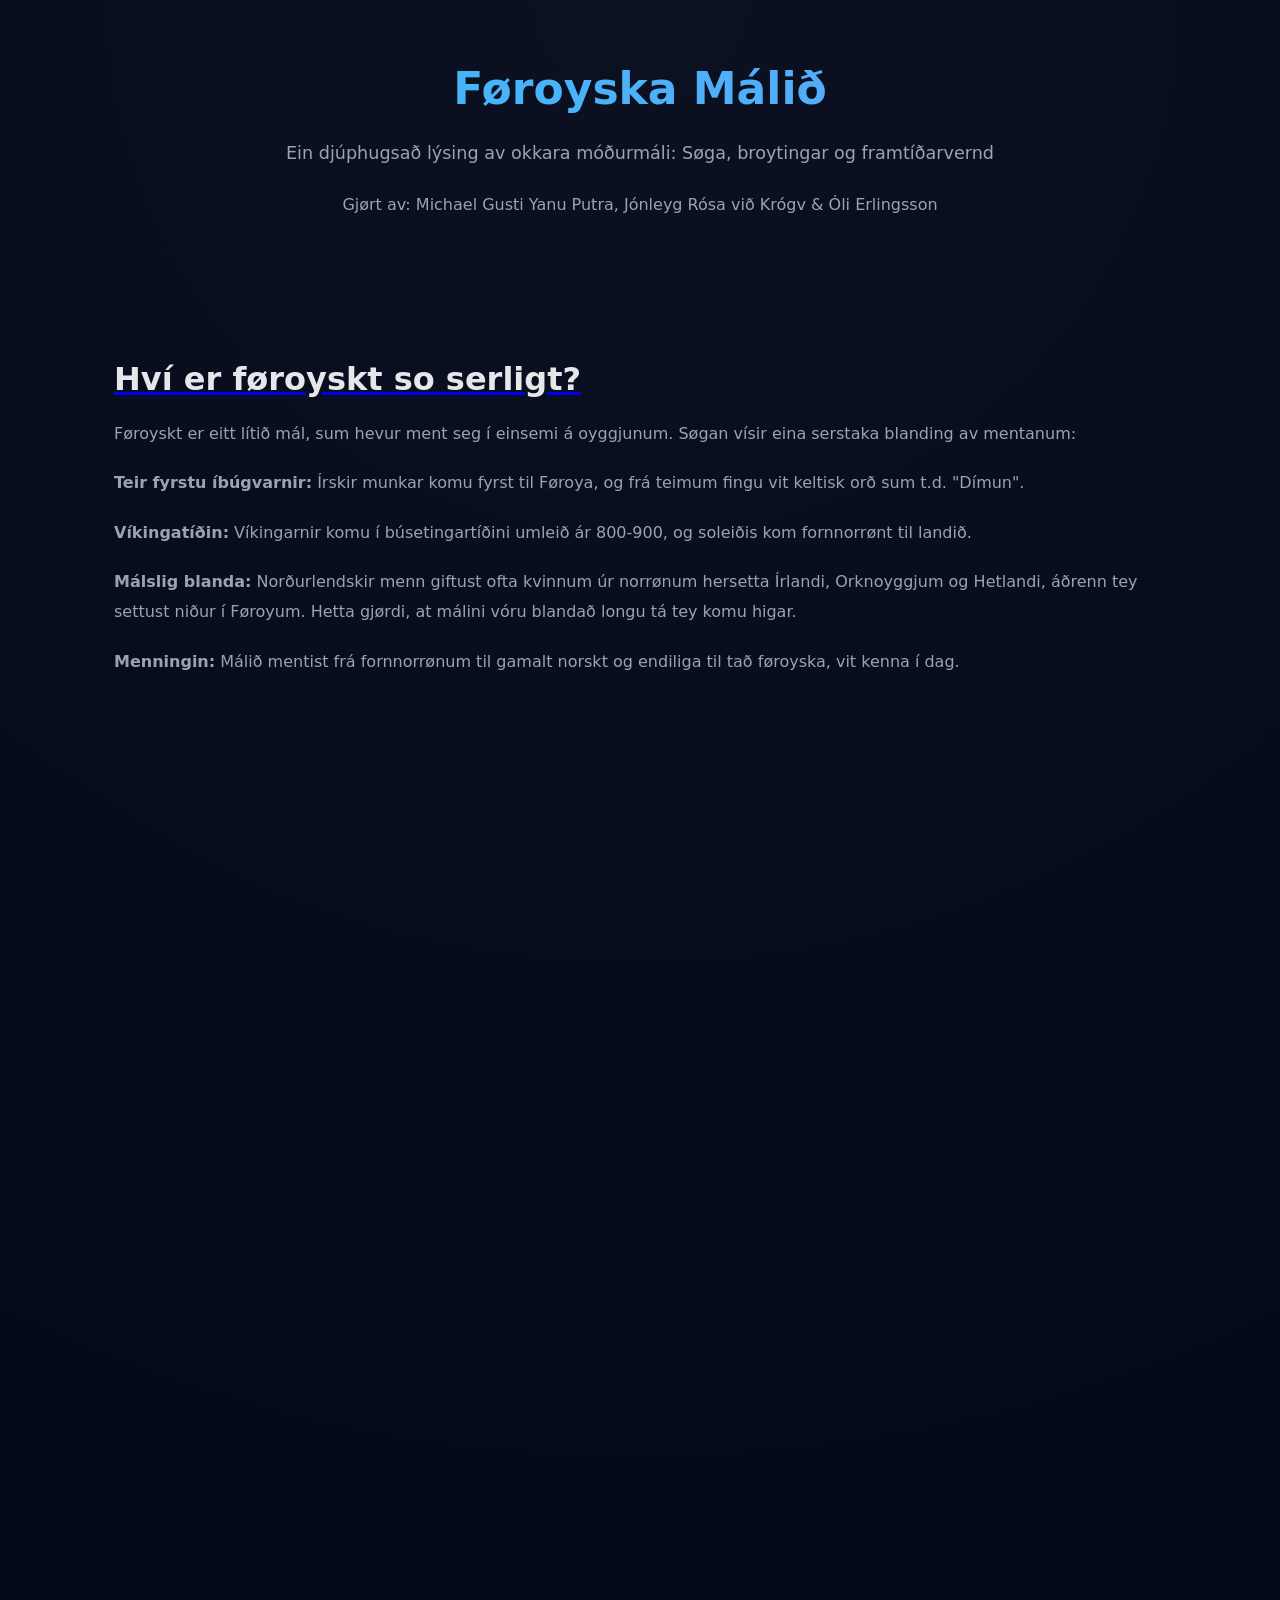
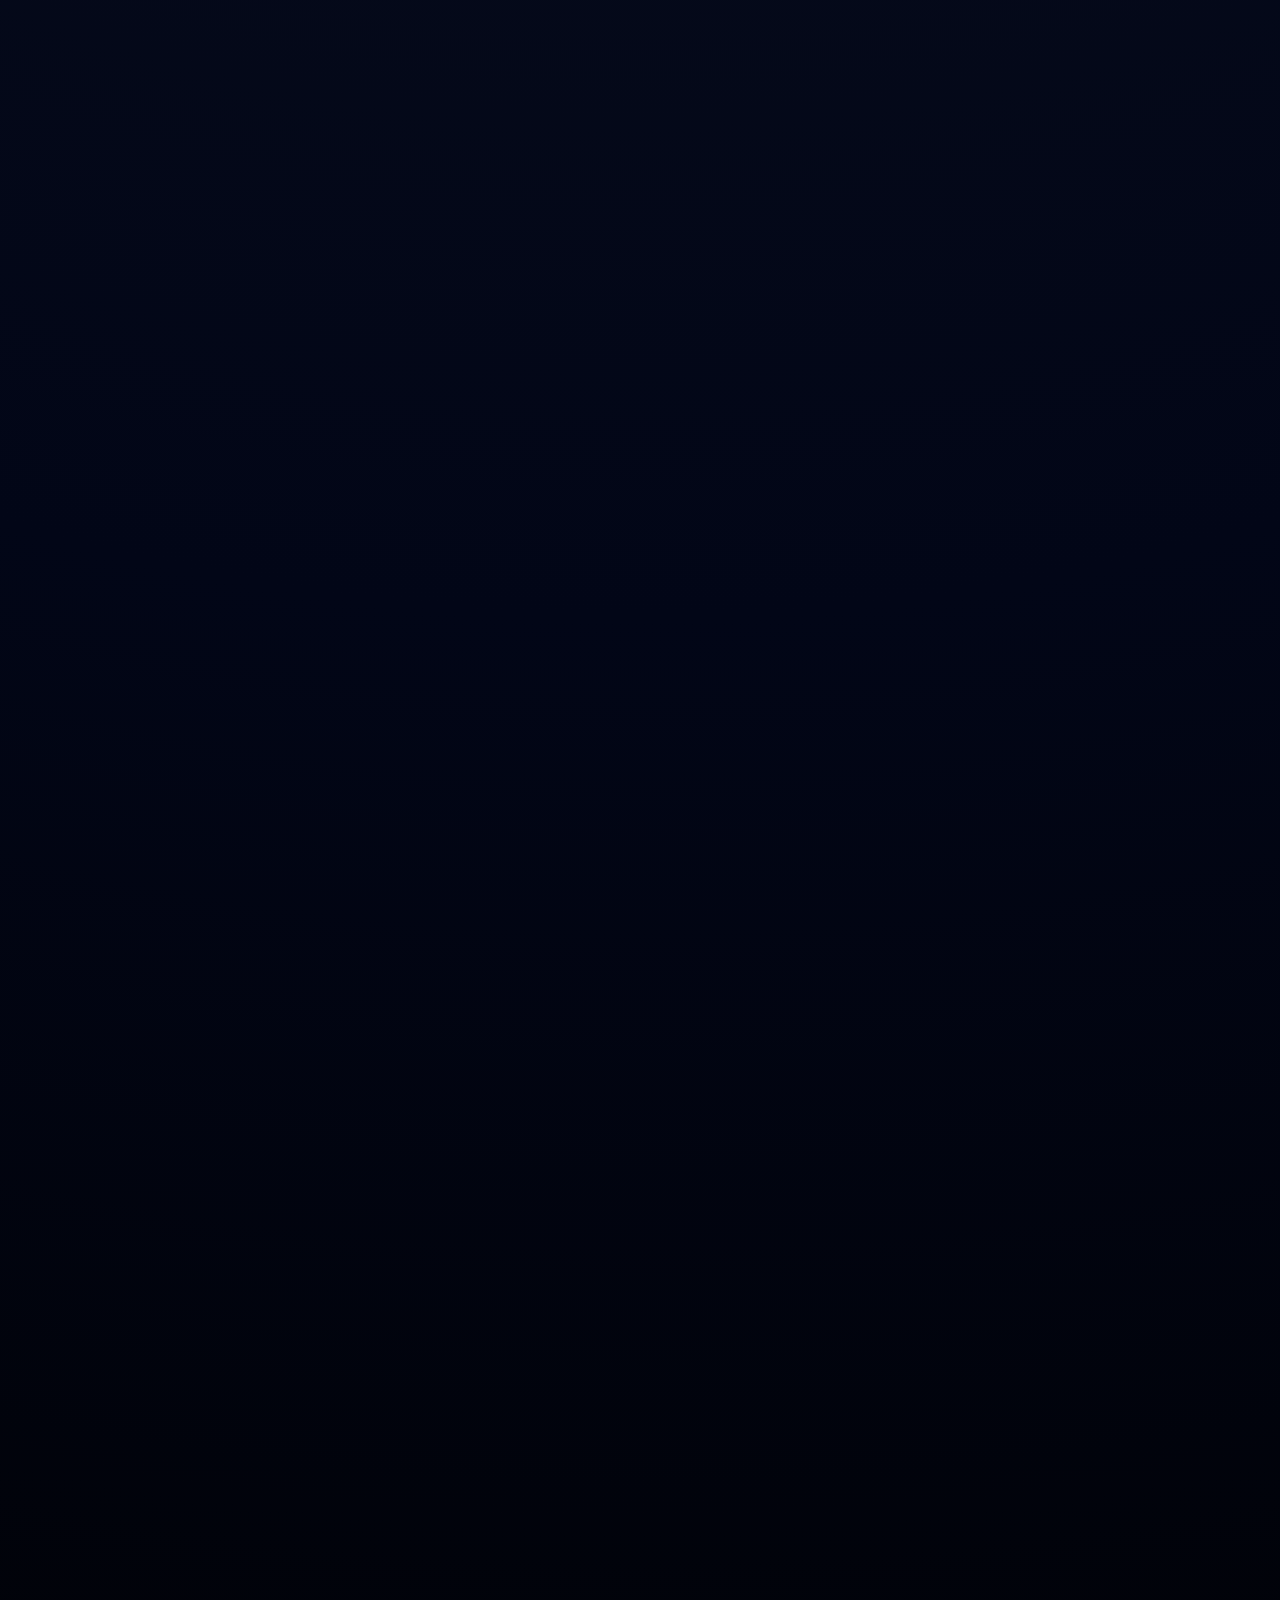
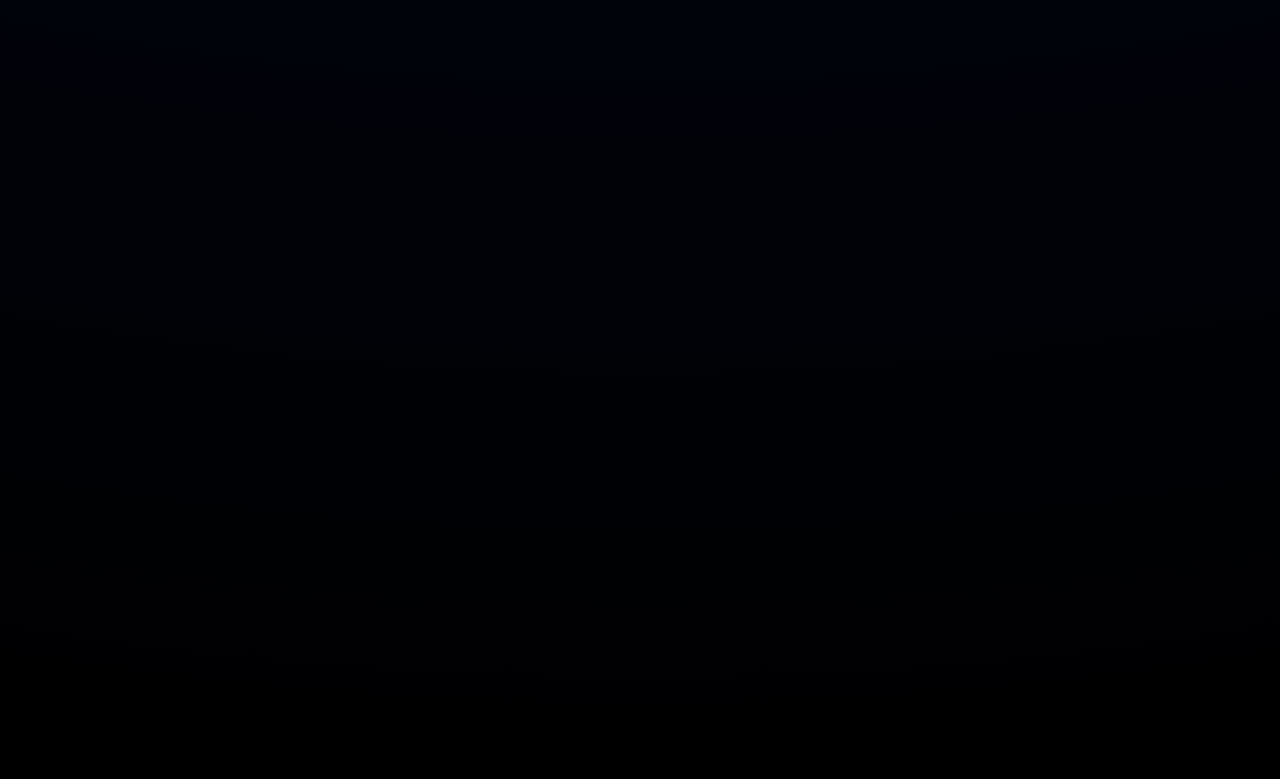
<file: index.html>
<!DOCTYPE html>
<html lang="fo">
  <head>
    <meta charset="UTF-8" />
    <meta name="viewport" content="width=device-width, initial-scale=1, viewport-fit=cover" />
    <title>Føroyska Málið – Verkætlan 2026</title>
    <link rel="stylesheet" href="./styles.css" />
  </head>
  <body>
    <div class="page">
      <!-- Hero Section -->
      <header class="hero-section hero-full" data-animate>
        <div class="container hero-text">
          <h1 class="hero-title">Føroyska Málið</h1>
          <p class="hero-subtitle">
            Ein djúphugsað lýsing av okkara móðurmáli: Søga, broytingar og framtíðarvernd
          </p>
          <p class="hero-meta">
            Gjørt av: Michael Gusti Yanu Putra, Jónleyg Rósa við Krógv & Óli Erlingsson
          </p>
        </div>
      </header>

      <main class="content-sections">
        <!-- Section 1 -->
        <section class="section section--split-left" id="section-1" data-animate>
          <div class="container section__text">
            <a href="#hví-er-føroyskt-so-serligt"><h2 id="hví-er-føroyskt-so-serligt" class="section__title">Hví er føroyskt so serligt?</h2></a>
            <p>
              Føroyskt er eitt lítið mál, sum hevur ment seg í einsemi á oyggjunum. Søgan vísir eina serstaka blanding av mentanum:
            </p>
            <p>
              <strong>Teir fyrstu íbúgvarnir:</strong> Írskir munkar komu fyrst til Føroya, og frá teimum fingu vit keltisk orð sum t.d. "Dímun".
            </p>
            <p>
              <strong>Víkingatíðin:</strong> Víkingarnir komu í búsetingartíðini umleið ár 800-900, og soleiðis kom fornnorrønt til landið.
            </p>
            <p>
              <strong>Málslig blanda:</strong> Norðurlendskir menn giftust ofta kvinnum úr norrønum hersetta Írlandi, Orknoyggjum og Hetlandi, áðrenn tey settust niður í Føroyum. Hetta gjørdi, at málini vóru blandað longu tá tey komu higar.
            </p>
            <p>
              <strong>Menningin:</strong> Málið mentist frá fornnorrønum til gamalt norskt og endiliga til tað føroyska, vit kenna í dag.
            </p>
          </div>
        </section>

        <!-- Section 2 -->
        <section class="section section--timeline" id="section-2" data-animate>
          <div class="container">
            <a href="#føroyskt-gjøgnum-tíðina"><h2 id="føroyskt-gjøgnum-tíðina" class="section__title section__title--center">Føroyskt gjøgnum tíðina</h2></a>
            <div class="timeline-items">
              <div class="timeline-item" data-animate>
                <h3>Málslig dygd</h3>
                <p>
                  Ung fólk duga í dag verri føroyskt enn tey eldri gjørdu á sama aldri.
                </p>
              </div>
              <div class="timeline-item" data-animate>
                <h3>Bendingar</h3>
                <p>
                  Ein stór broyting er, at summi ung eru slett ikki før fyri at benda orðini longur.
                </p>
              </div>
              <div class="timeline-item" data-animate>
                <h3>Trupulleikar í skúlanum</h3>
                <p>
                  Ranveig, sum er lærari, greiðir frá, at hon nú má greiða frá sera nógvum orðum í stuttsøgum og skaldsøgum, tí næmingarnir skilja tey ikki.
                </p>
              </div>
              <div class="timeline-item" data-animate>
                <h3>Internetið</h3>
                <p>
                  Vegna lætta sambandið við internetið verða ung meira ávirkað av útlendskum málum.
                </p>
              </div>
            </div>
          </div>
        </section>

        <!-- Section 3 -->
        <section class="section section--stacked" id="section-3" data-animate>
          <div class="container section__text">
            <a href="#ungdómur-sosialir-miðlar-og-ensk-ávirkan"><h2 id="ungdómur-sosialir-miðlar-og-ensk-ávirkan" class="section__title section__title--center">Ungdómur, sosialir miðlar og ensk ávirkan</h2></a>
            <p>
              Enskt er vorðið høvuðsmálið í vesturheiminum, og tað merkir føroyska málið í stóran mun.
            </p>
            <p>
              <strong>Tíðarnýtsla:</strong> Ung brúka nógva tíð á internetinum (YouTube, filmar og spøl) heldur enn at tosa føroyskt við vinir og familju.
            </p>
            <p>
              <strong>Málslig gloymska:</strong> Tá ung ikki finna tað rætta føroyska orðið, seta tey ofta enskt orð inn í staðin.
            </p>
            <p>
              <strong>Frá danskt til enskt:</strong> Fyrr var tað danskt, sum ávirkaði mest, men í dag brúka ung enskt meira, tí tað er málið tey kenna betur.
            </p>
            <p>
              <strong>Talan sínámillum:</strong> Børn eru farin at tosa enskt sínámillum í gerandisdegnum.
            </p>
            <p>
              <strong>Tíðlig ávirkan:</strong> Foreldur seta ofta børn framman fyri YouTube, sum oftast er á enskum, og soleiðis byrjar ávirkanin longu í barnaárinum.
            </p>
          </div>
        </section>

        <!-- Section 4 -->
        <section class="section section--split-right" id="section-4" data-animate>
          <div class="container section__text">
            <a href="#dialektir-føroyskt-er-ikki-bara-eitt-mál"><h2 id="dialektir-føroyskt-er-ikki-bara-eitt-mál" class="section__title">Dialektir – Føroyskt er ikki bara eitt mál</h2></a>
            <p>
              Málføri er ein stórur partur av okkara mentan og sjálvsfatan.
            </p>
            <p>
              <strong>Suðuroyar málføri:</strong> Tað verður ofta kallað tað sterkasta málførið, møguliga tí Suðuroyggin liggur langt frá høvuðsoyggjunum. Suðuringar eru sera stoltir av sínum máli.
            </p>
            <p>
              <strong>Blanding og hóttan:</strong> Tá fólk úr ymiskum økjum (t.d. Eysturoy og Suðuroy) fáa børn saman, verða málførini blandað, og soleiðis hvørva tey spakuliga.
            </p>
            <p>
              <strong>Hvalba:</strong> Í eldri hvalbiarmáli brúktu tey "j" fyri "g" (t.d. "jenta" og "hvat jert tú"). Eldri fólk meina, at tey ungu duga ikki hetta gamla málið ordiliga.
            </p>
            <p>
              <strong>Konkretir málførismunir:</strong><br>
              Suðuroy (Suðringar): Jeg, okur, tykur – Úttala við "or/ur" – Brúka nógv "donsk" orð<br>
              Norðanfyri (Norðingar): Eg, vit, tit – Úttala við "ir"-ljóð – Greiðari "ir"-ljóð
            </p>
          </div>
        </section>

        <!-- Section 5 -->
        <section class="section section--split-left" id="section-5" data-animate>
          <div class="container section__text">
            <a href="#føroyskt-sum-annað-mál"><h2 id="føroyskt-sum-annað-mál" class="section__title">Føroyskt sum annað mál</h2></a>
            <p>
              Fyri útlendingar er málið lykilin til at gerast partur av samfelagnum. Ein útlendsk kvinna greiðir frá:
            </p>
            <p>
              <strong>Trupulleikar:</strong> Tað er serliga ringt at benda orðini rætt, læra úttaluna og skilja føroyingar, tá teir tosa ov skjótt.
            </p>
            <p>
              <strong>Vantandi venjing:</strong> Tað er trupult at læra, um man ikki hevur ein føroying at venja seg við dagliga. Heima tosar hon indonesisk, sum ger tað truplari.
            </p>
            <p>
              <strong>Tíðin:</strong> Tað er tungt at læra málið sum vaksin (t.d. 46 ára gamal) vegna arbeiði og heimslig pligtir.
            </p>
          </div>
        </section>

        <!-- Section 6 -->
        <section class="section section--full" id="section-6" data-animate>
          <div class="container section__text section__text--center">
            <a href="#varðveitsla-er-føroyskt-í-vanda"><h2 id="varðveitsla-er-føroyskt-í-vanda" class="section__title section__title--center">Varðveitsla: Er føroyskt í vanda?</h2></a>
            <p>
              Málið er undir trýsti, men vit kunnu gera nakað:
            </p>
            <p>
              <strong>Hvat hóttir?:</strong> Ov nógv enskt á netinum og at útlendingar brúka enskt til at samskifta, ger at málið kann hvørva.
            </p>
            <p>
              <strong>Tiltøk:</strong> Vit kunnu gera føroyskar sjónvarpssendingar, filmar og bøkur til allar aldursbólkar.
            </p>
            <p>
              <strong>Okkara ábyrgd:</strong> Vit eiga at tosa meira føroyskt, benda orðini ordiliga og royna at sleppa enskum setningum í okkara samtalum.
            </p>
          </div>
        </section>
      </main>

      <!-- Footer -->
      <footer class="site-footer" data-animate>
        <div class="container">
          <p class="site-footer-text">
            Verkætlan um Føroyska Málið – Jan/Feb 2026
          </p>
        </div>
      </footer>
    </div>
    
    <script defer src="./app.js"></script>
  </body>
</html>
</file>
<file: styles.css>
/* ===========================
   :root - Colors & variables
   =========================== */
   :root {
    color-scheme: light dark;
  
    --bg: #050816;
    --bg-elevated: #0b1020;
    --bg-soft: #111827;
  
    --text: #e5e7eb;
    --text-soft: #9ca3af;
  
    --accent: #38bdf8;
    --accent-strong: #0ea5e9;
  
    --radius-lg: 18px;
    --radius-md: 12px;
  
    --transition-fast: 180ms ease-out;
    --transition-med: 280ms ease-out;
    --transition-slow: 400ms ease-out;
  }
  
  /* ===========================
     Base Reset
     =========================== */
  *,
  *::before,
  *::after {
    box-sizing: border-box;
    margin: 0;
    padding: 0;
  }
  
  html {
    scroll-behavior: smooth;
    overflow-x: hidden;
  }
  
  body {
    font-family: system-ui, -apple-system, BlinkMacSystemFont, "Segoe UI", sans-serif;
    background: radial-gradient(circle at top, #0b1120 0, #020617 55%, #000 100%);
    color: var(--text);
    line-height: 1.8;
    min-height: 100vh;
    -webkit-font-smoothing: antialiased;
  }
  
  body.locked {
    overflow: hidden;       /* hide both vertical & horizontal scroll */
    position: fixed;        /* lock body in place */
    width: 100%;            /* prevent layout shift */
  }

  .page {
    max-width: 1100px;
    margin: 0 auto;
    padding: 0 16px 64px;
  }
  
  @media (min-width: 960px) {
    .page {
      padding: 0 24px 80px;
    }
  }
  
  /* ===========================
     Scroll animations (fade only)
     =========================== */
  [data-animate] {
    opacity: 1;
    transform: none;
    transition: opacity 800ms ease-out, transform 800ms ease-out;
    will-change: opacity, transform;
  }
  
  [data-animate]:not(.is-visible) {
    opacity: 0;
    transform: translateY(50px);
  }
  
  @media (prefers-reduced-motion: reduce) {
    [data-animate],
    [data-animate]:not(.is-visible) {
      opacity: 1 !important;
      transform: none !important;
      transition: none !important;
    }
  }
  
  /* ===========================
     Typography
     =========================== */
  h1, h2, h3, h4, h5, h6 {
    color: var(--text);
    line-height: 1.3;
  }
  
  h1 { font-size: 2.75rem; margin-bottom: 20px; scroll-margin-top: 25vh;}
  h2 { font-size: 2rem; margin-bottom: 18px; scroll-margin-top: 25vh;}
  h3 { font-size: 1.5rem; margin-bottom: 16px; scroll-margin-top: 25vh;}
  
  p {
    margin-bottom: 20px;
    color: var(--text-soft);
    line-height: 1.85;
  }
  
  .emphasis {
    font-weight: 600;
    color: var(--text);
    transition: color var(--transition-fast), transform var(--transition-fast);
  }
  
  .emphasis:hover {
    color: var(--accent);
    transform: scale(1.02);
  }
  
  .example-word {
    font-weight: 600;
    color: var(--accent);
    transition: color var(--transition-fast), transform var(--transition-fast);
  }
  
  .example-word:hover {
    color: var(--accent-strong);
    transform: scale(1.03);
  }
  
  /* ===========================
     Section layout
     =========================== */
  section {
    margin-bottom: 80px;
    padding-top: 40px;
    padding-bottom: 40px;
  }
  
  @media (min-width: 960px) {
    section {
      margin-bottom: 100px;
      padding-top: 60px;
      padding-bottom: 60px;
    }
  }
  
  .section-content {
    max-width: 680px;
    margin-left: auto;
    margin-right: auto;
    font-size: 1rem;
  }
  
  .section-align-left .section-content {
    text-align: left;
  }
  
  .section-align-right .section-content {
    text-align: right;
  }
  
  .section-align-center .section-content {
    text-align: center;
  }
  
  /* ===========================
     Hero
     =========================== */
  .hero-section {
    text-align: center;
    padding: 60px 16px 60px;
  }
  
  .hero-title {
    font-size: 2.75rem;
    font-weight: 700;
    background: linear-gradient(135deg, var(--accent), #60a5fa);
    -webkit-background-clip: text;
    -webkit-text-fill-color: transparent;
    margin-bottom: 20px;
  }
  
  .hero-subtitle {
    font-size: 1.1rem;
    color: var(--text-soft);
  }
  
  /* ===========================
     Split sections
     =========================== */
  .section-split {
    display: grid;
    grid-template-columns: 1fr;
    gap: 32px;
    align-items: start;
  }
  
  @media (min-width: 800px) {
    .section-split {
      grid-template-columns: 1fr 1fr;
    }
  
    .section-split-reverse {
      direction: rtl;
    }
  
    .section-split-reverse .split-text {
      direction: ltr;
    }
  }
  
  .split-text {
    min-width: 0;
  }
  
  .split-visual {
    min-width: 0;
  }
  
  /* ===========================
     Cards and compare
     =========================== */
  .compare-row {
    display: grid;
    grid-template-columns: 1fr 1fr;
    gap: 24px;
    margin-top: 24px;
  }
  
  @media (max-width: 600px) {
    .compare-row {
      grid-template-columns: 1fr;
    }
  }
  
  .compare-card {
    background: rgba(15, 23, 42, 0.6);
    border-radius: var(--radius-lg);
    padding: 28px 24px;
    transition: transform var(--transition-fast), box-shadow var(--transition-fast);
  }
  
  .compare-card:hover {
    transform: translateY(-2px);
    box-shadow: 0 12px 32px rgba(15, 23, 42, 0.8);
  }
  
  .compare-card-label {
    font-size: 0.85rem;
    font-weight: 600;
    color: var(--accent);
    margin-bottom: 12px;
  }
  
  /* ===========================
     Callouts
     =========================== */
  .callout-block {
    background: rgba(56, 189, 248, 0.08);
    border-radius: var(--radius-md);
    padding: 24px 28px;
    margin-top: 24px;
  }
  
  .callout-block p {
    margin-bottom: 0;
  }
  
  /* ===========================
     Footer
     =========================== */
  .site-footer {
    margin-top: 80px;
    padding-top: 32px;
    border-top: 1px solid rgba(30, 64, 175, 0.3);
    font-size: 0.85rem;
    color: var(--text-soft);
    text-align: center;
  }
</file>
